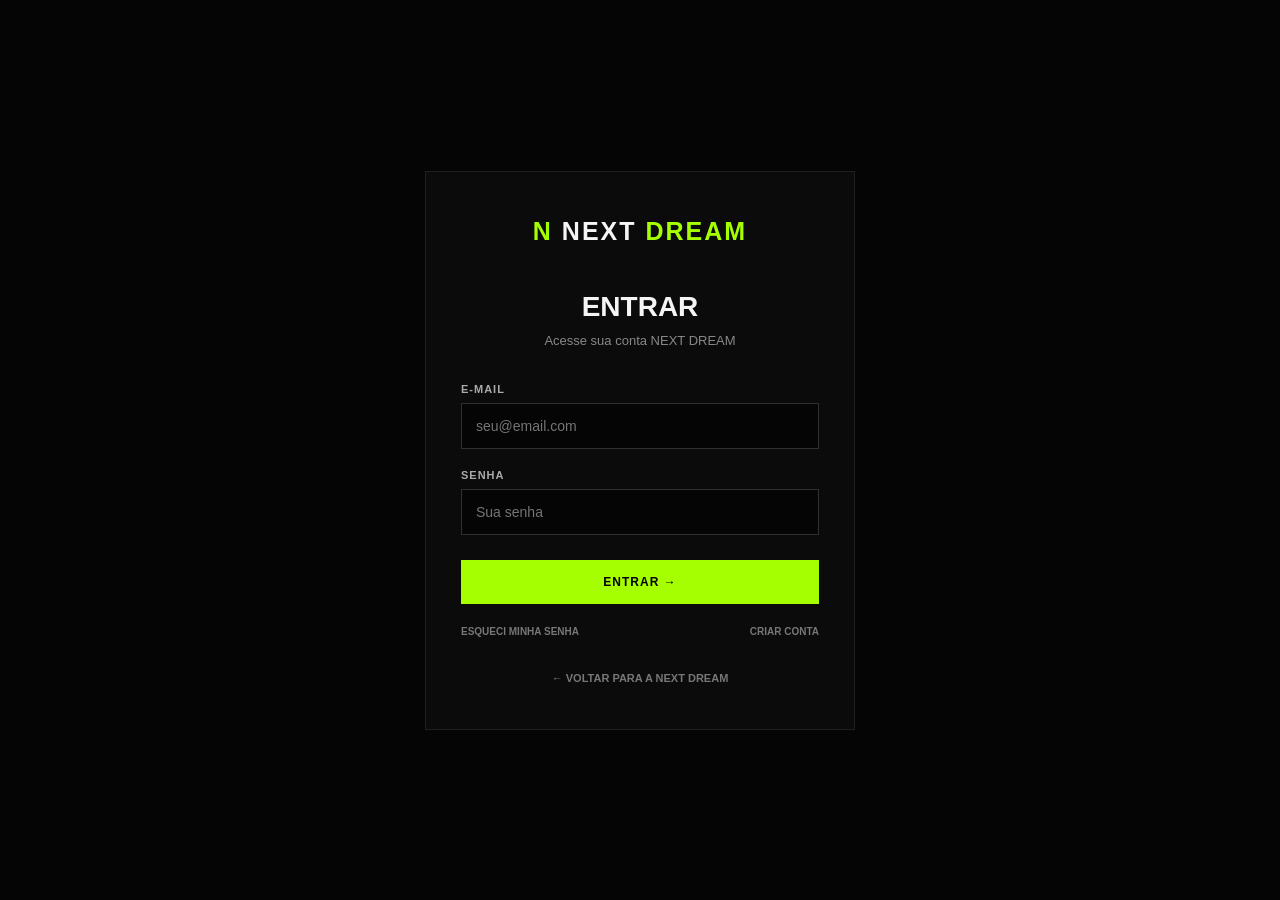
<file: login.html>
<!DOCTYPE html>
<html lang="pt-BR">

<head>

  <meta charset="UTF-8">

  <meta
    name="viewport"
    content="width=device-width, initial-scale=1.0">

  <title>NEXT DREAM — Entrar</title>

  <style>

    * {
      margin: 0;
      padding: 0;
      box-sizing: border-box;
    }

    :root {
      --preto: #050505;
      --preto2: #0b0b0b;
      --verde: #a6ff00;
      --branco: #f5f5f5;
      --cinza: #888;
    }

    body {
      min-height: 100vh;

      background: var(--preto);

      color: var(--branco);

      font-family: Arial, Helvetica, sans-serif;

      display: flex;

      align-items: center;

      justify-content: center;

      padding: 20px;
    }

    .login-container {
      width: 100%;
      max-width: 430px;

      background: var(--preto2);

      border: 1px solid #202020;

      padding: 45px 35px;
    }

    .logo {
      display: block;

      text-align: center;

      color: var(--branco);

      text-decoration: none;

      font-size: 25px;

      font-weight: 900;

      letter-spacing: 2px;

      margin-bottom: 45px;
    }

    .logo span {
      color: var(--verde);
    }

    .logo b {
      color: var(--verde);
    }

    .login-title {
      text-align: center;

      font-size: 28px;

      font-weight: 900;

      margin-bottom: 10px;
    }

    .login-subtitle {
      text-align: center;

      color: var(--cinza);

      font-size: 13px;

      margin-bottom: 35px;
    }

    .campo {
      margin-bottom: 20px;
    }

    .campo label {
      display: block;

      color: #aaa;

      font-size: 11px;

      font-weight: 800;

      letter-spacing: 1px;

      margin-bottom: 8px;
    }

    .campo input {
      width: 100%;

      padding: 14px;

      background: #050505;

      border: 1px solid #303030;

      color: #fff;

      outline: none;

      font-size: 14px;
    }

    .campo input:focus {
      border-color: var(--verde);
    }

    .btn-login {
      width: 100%;

      border: 0;

      background: var(--verde);

      color: #000;

      padding: 15px;

      cursor: pointer;

      font-size: 12px;

      font-weight: 900;

      letter-spacing: 1px;

      margin-top: 5px;
    }

    .btn-login:hover {
      background: #baff33;
    }

    .login-links {
      display: flex;

      justify-content: space-between;

      gap: 10px;

      margin-top: 22px;
    }

    .login-links a {
      color: #777;

      text-decoration: none;

      font-size: 10px;

      font-weight: 700;
    }

    .login-links a:hover {
      color: var(--verde);
    }

    .voltar {
      display: block;

      text-align: center;

      margin-top: 35px;

      color: #777;

      text-decoration: none;

      font-size: 11px;

      font-weight: 700;
    }

    .voltar:hover {
      color: var(--verde);
    }

  </style>

</head>


<body>

  <div class="login-container">

    <a href="index.html" class="logo">
      <span>N</span> NEXT <b>DREAM</b>
    </a>


    <h1 class="login-title">
      ENTRAR
    </h1>

    <p class="login-subtitle">
      Acesse sua conta NEXT DREAM
    </p>


    <form id="loginForm">

      <div class="campo">

        <label for="email">
          E-MAIL
        </label>

        <input
          type="email"
          id="email"
          placeholder="seu@email.com"
          required>

      </div>


      <div class="campo">

        <label for="senha">
          SENHA
        </label>

        <input
          type="password"
          id="senha"
          placeholder="Sua senha"
          required>

      </div>


      <button
        type="submit"
        class="btn-login">

        ENTRAR →

      </button>

    </form>


    <div class="login-links">

      <a href="#">
        ESQUECI MINHA SENHA
      </a>

      <a href="#">
        CRIAR CONTA
      </a>

    </div>


    <a href="index.html" class="voltar">
      ← VOLTAR PARA A NEXT DREAM
    </a>

  </div>


  <script>

    document
      .getElementById("loginForm")
      .addEventListener("submit", function(event) {

        event.preventDefault();

        alert(
          "O sistema de login será conectado ao Supabase na próxima etapa."
        );

      });

  </script>

</body>

</html>
</file>
